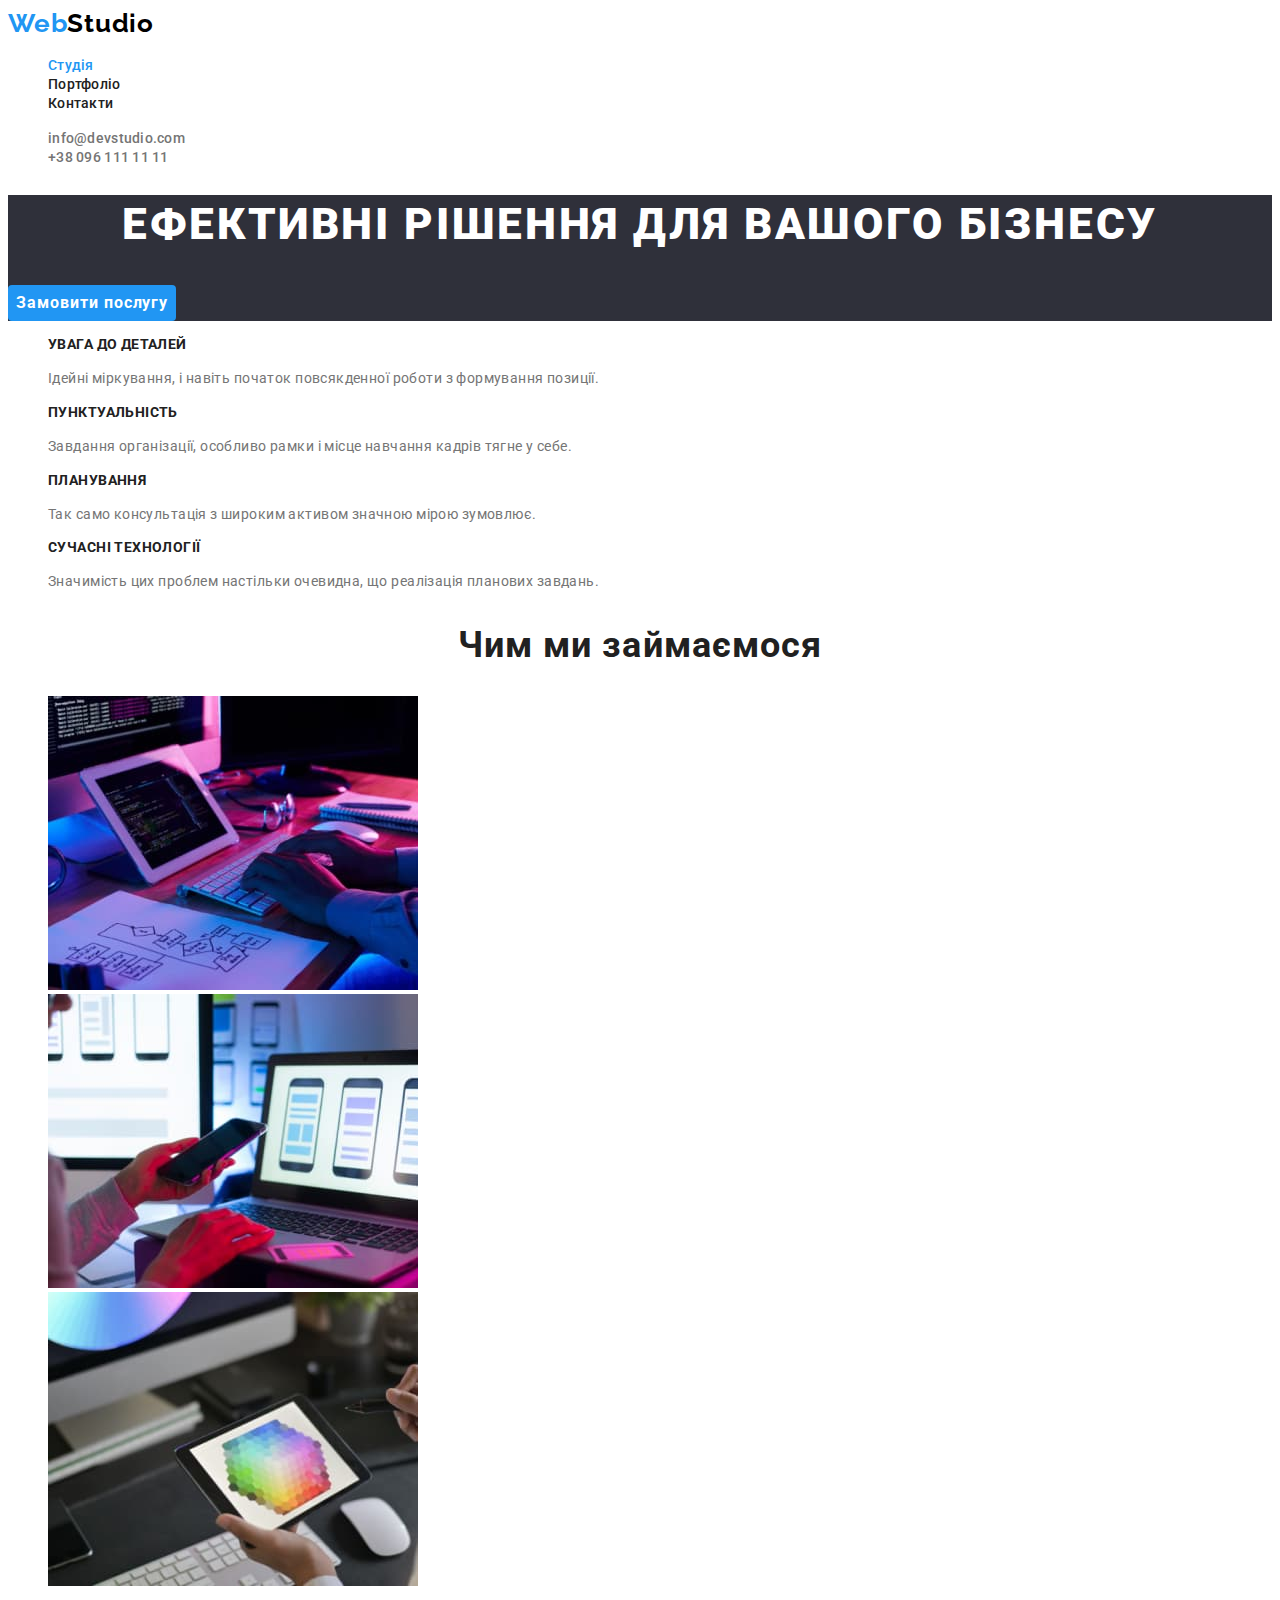
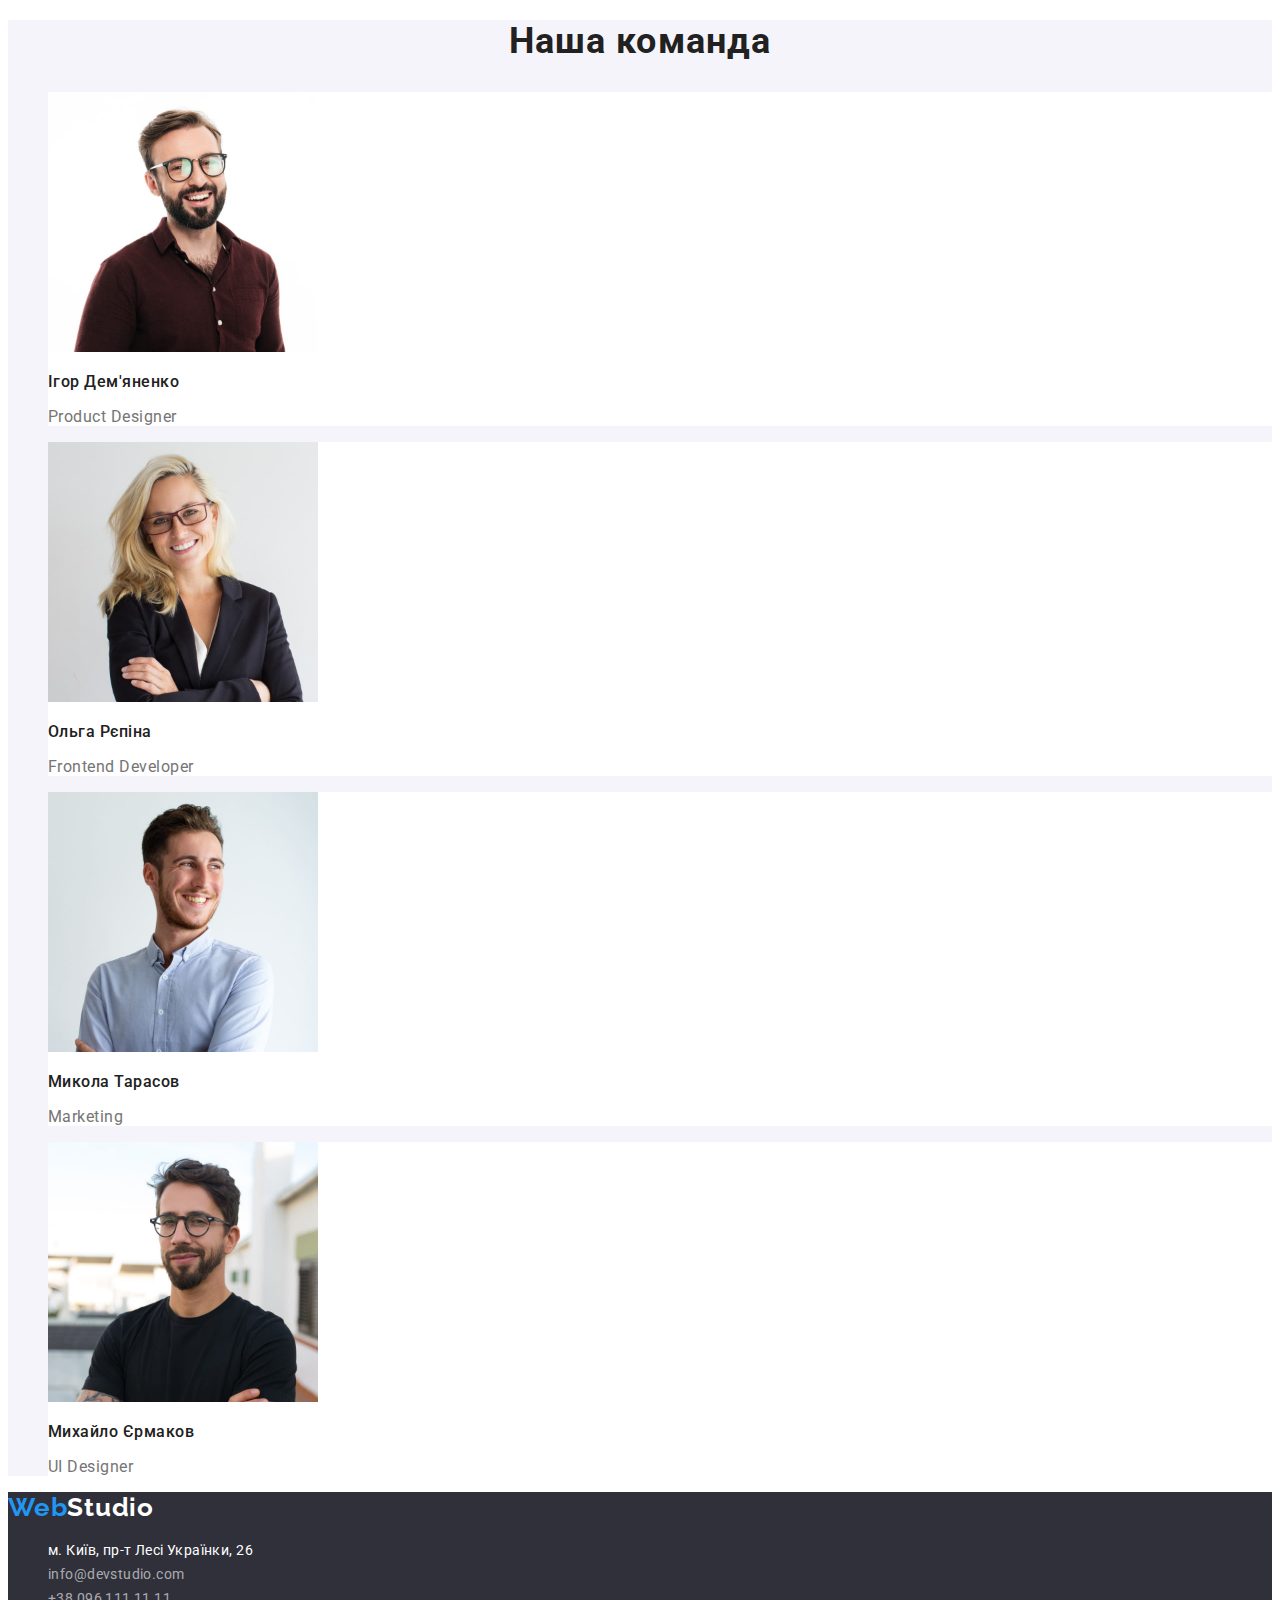
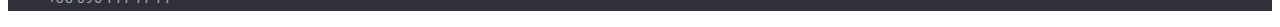
<file: index.html>
<!DOCTYPE html>
<html lang="uk">
  <head>
    <meta charset="UTF-8" />
    <meta http-equiv="X-UA-Compatible" content="IE=edge" />
    <meta name="viewport" content="width=device-width, initial-scale=1.0" />
    <title>Студія</title>
    <link
      href="https://fonts.googleapis.com/css2?family=Raleway:wght@700&family=Roboto:wght@400;500;700;900&display=swap"
      rel="stylesheet"
    />
    <link rel="stylesheet" href="./css/styles.css" />
  </head>
  <body>
    <header class="header">
      <nav>
        <a class="header-logo link" href=""
          ><span class="logo-web">Web</span>Studio</a
        >
        <ul class="header-list list">
          <li class="header-item">
            <a class="header-link link current" href="#">Студія</a>
          </li>
          <li class="header-item">
            <a class="header-link link" href="./portfolio.html">Портфоліо</a>
          </li>
          <li class="header-item">
            <a class="header-link link" href="#">Контакти</a>
          </li>
        </ul>
      </nav>
      <ul class="header-list list">
        <li>
          <a class="header-mail" href="mailto:info@devstudio.com"
            >info@devstudio.com</a
          >
        </li>
        <li>
          <a class="header-tel" href="tel:+380961111111">+38 096 111 11 11</a>
        </li>
      </ul>
    </header>
    <main>
      <section class="hero">
        <h1 class="hero-title">Ефективні рішення для вашого бізнесу</h1>
        <button type="button" class="hero-btn">Замовити послугу</button>
      </section>
      <section class="features">
        <h2 class="visually-hidden">Наші особливості</h2>
        <ul class="features-list list">
          <li class="features-item">
            <h3 class="features-item-title">УВАГА ДО ДЕТАЛЕЙ</h3>
            <p class="features-text">
              Ідейні міркування, і навіть початок повсякденної роботи з
              формування позиції.
            </p>
          </li>
          <li class="features-item">
            <h3 class="features-item-title">ПУНКТУАЛЬНІСТЬ</h3>
            <p class="features-text">
              Завдання організації, особливо рамки і місце навчання кадрів тягне
              у себе.
            </p>
          </li>
          <li class="features-item">
            <h3 class="features-item-title">ПЛАНУВАННЯ</h3>
            <p class="features-text">
              Так само консультація з широким активом значною мірою зумовлює.
            </p>
          </li>
          <li class="features-item">
            <h3 class="features-item-title">СУЧАСНІ ТЕХНОЛОГІЇ</h3>
            <p class="features-text">
              Значимість цих проблем настільки очевидна, що реалізація планових
              завдань.
            </p>
          </li>
        </ul>
      </section>
      <section class="services">
        <h2 class="services-title">Чим ми займаємося</h2>
        <ul class="services-list list">
          <li class="services-item">
            <img
              src="./images/1.jpg"
              alt="Планування проекту"
              width="370"
              height="294"
            />
          </li>
          <li class="services-item">
            <img
              src="./images/2.jpg"
              alt="Синхронізація з мобільним додатком"
              width="370"
              height="294"
            />
          </li>
          <li class="services-item">
            <img
              src="./images/3.jpg"
              alt="Кольорова палітра"
              width="370"
              height="294"
            />
          </li>
        </ul>
      </section>
      <section class="team">
        <h2 class="team-title">Наша команда</h2>
        <ul class="team-list list">
          <li class="team-member">
            <img
              src="./images/img1.jpg"
              alt="Ігор Дем'яненко"
              width="270"
              height="260"
            />
            <h3 class="team-member-name">Ігор Дем'яненко</h3>
            <p class="team-member-position">Product Designer</p>
          </li>
          <li class="team-member">
            <img
              src="./images/img2.jpg"
              alt="Ольга Рєпіна"
              width="270"
              height="260"
            />
            <h3 class="team-member-name">Ольга Рєпіна</h3>
            <p class="team-member-position">Frontend Developer</p>
          </li>
          <li class="team-member">
            <img
              src="images/img3.jpg"
              alt="Микола Тарасов"
              width="270"
              height="260"
            />
            <h3 class="team-member-name">Микола Тарасов</h3>
            <p class="team-member-position">Marketing</p>
          </li>
          <li class="team-member">
            <img
              src="./images/img4.jpg"
              alt="Михайло Єрмаков"
              width="270"
              height="260"
            />
            <h3 class="team-member-name">Михайло Єрмаков</h3>
            <p class="team-member-position">UI Designer</p>
          </li>
        </ul>
      </section>
    </main>
    <footer class="footer">
      <a class="footer-logo link" href="#"
        ><span class="logo-web">Web</span>Studio</a
      >
      <address>
        <ul class="footer-list list">
          <li class="adress">
            <a
              class="adress-item link"
              href="https://goo.gl/maps/mr3EMyMqfhv25Y5KA"
              rel="noreferrer noopener nofollow"
              >м. Київ, пр-т Лесі Українки, 26</a
            >
          </li>
          <li class="footer-item">
            <a
              class="footer-mail link"
              href="mailto:info@devstudio.com"
              target="_blank"
              >info@devstudio.com</a
            >
          </li>
          <li class="footer-item">
            <a class="footer-tel link" href="tel:+380961111111"
              >+38 096 111 11 11</a
            >
          </li>
        </ul>
      </address>
    </footer>
  </body>
</html>
</file>
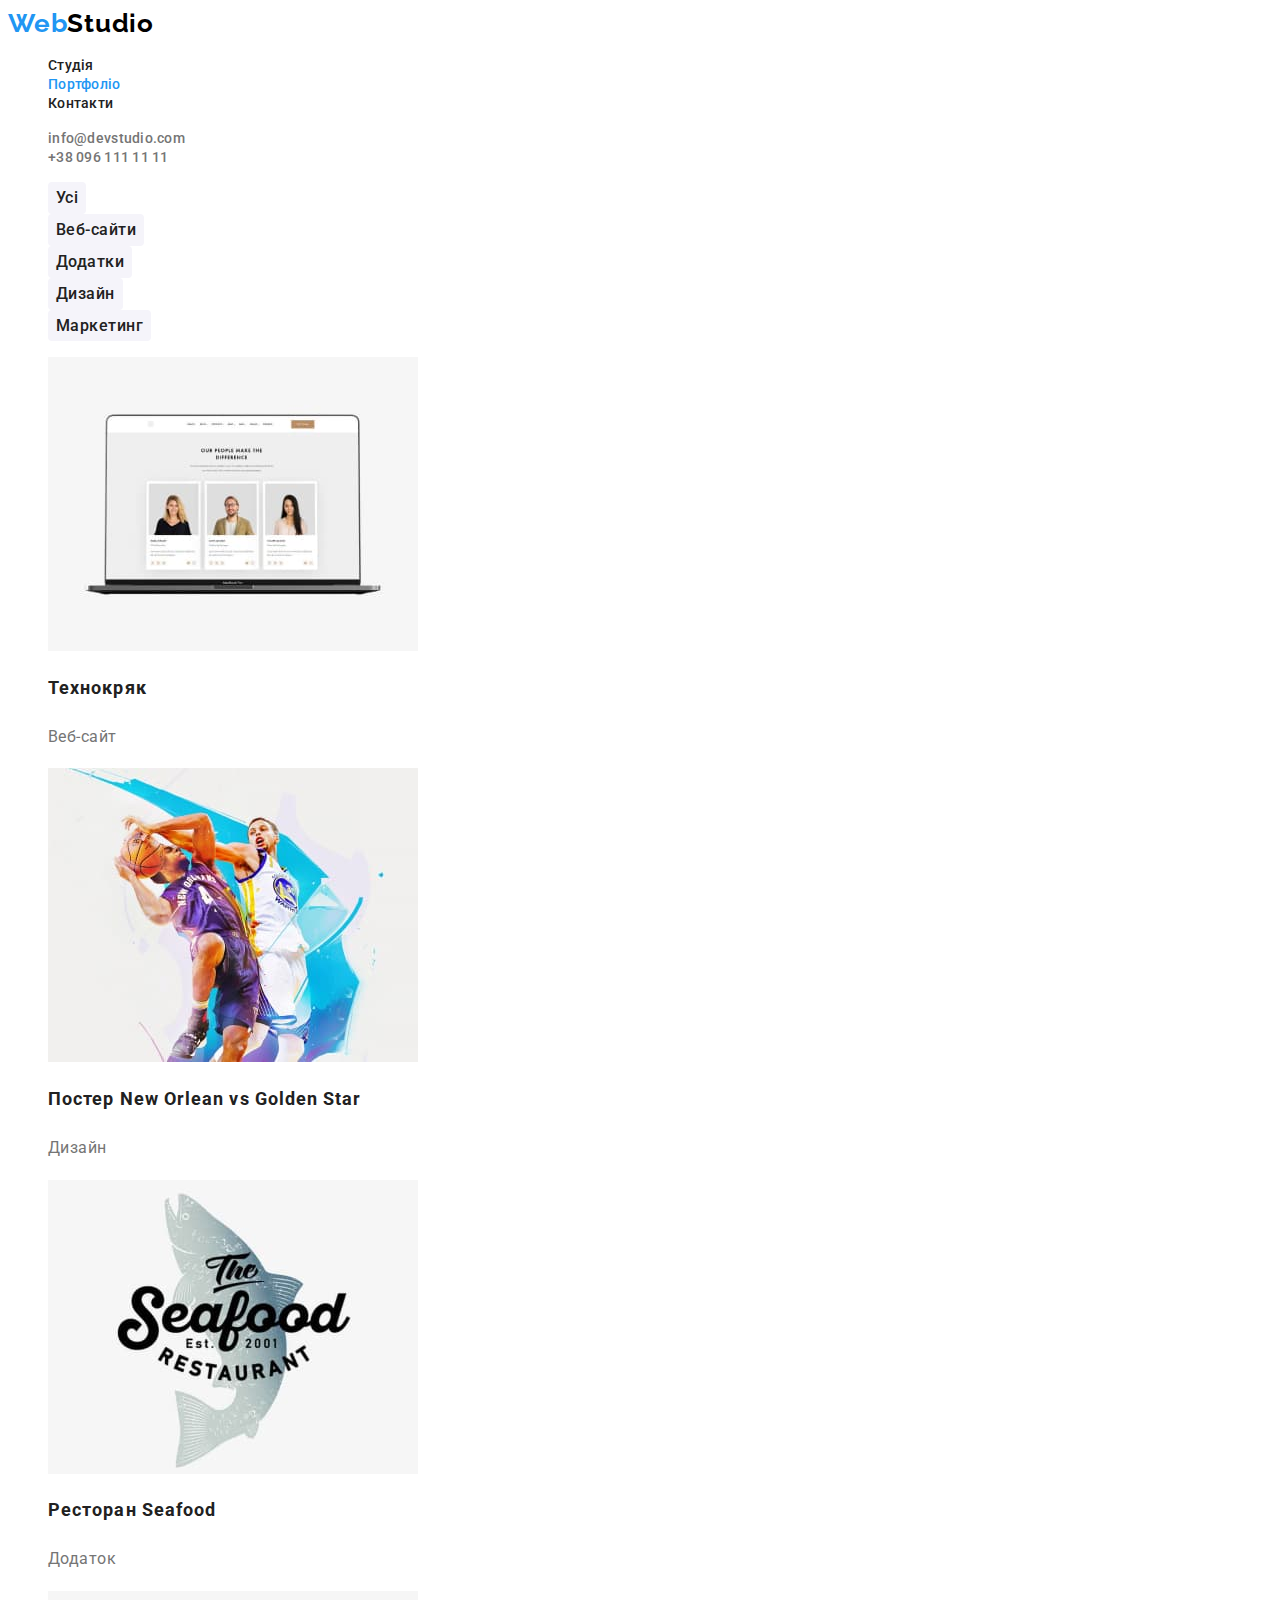
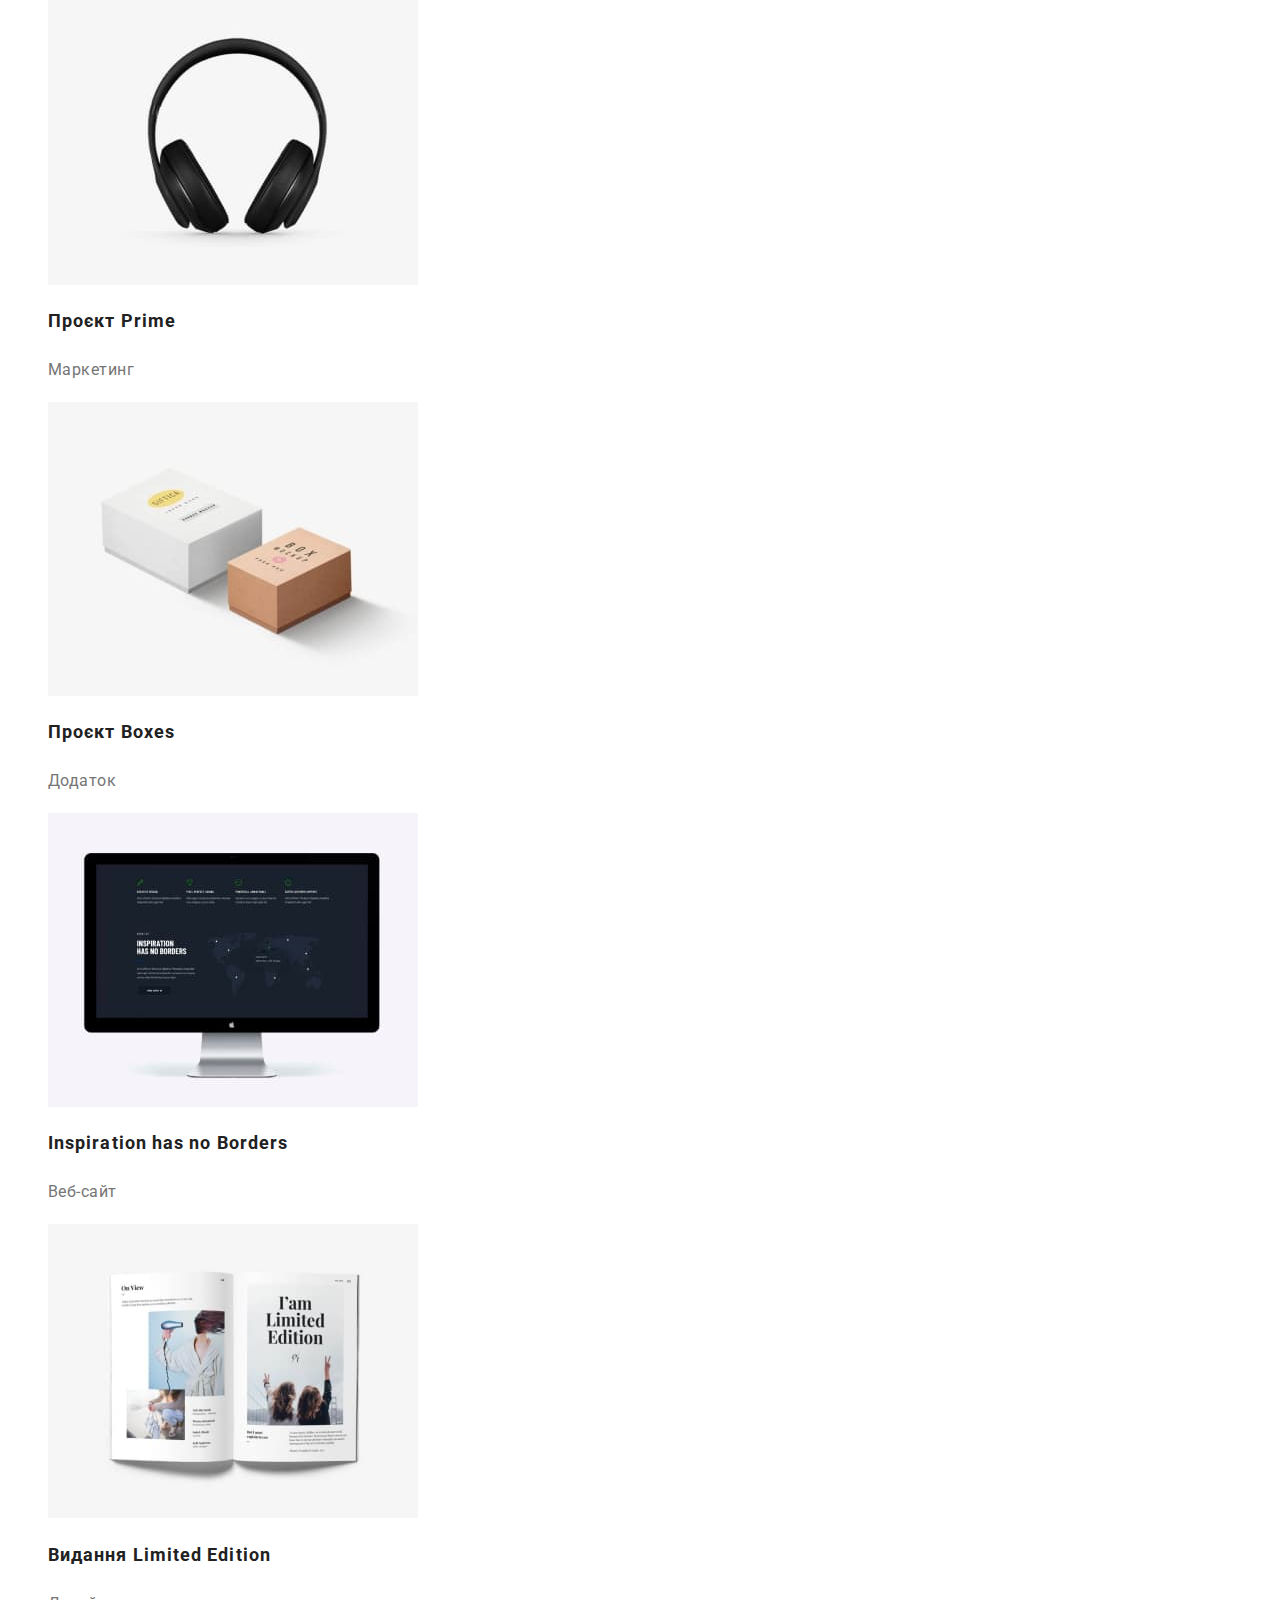
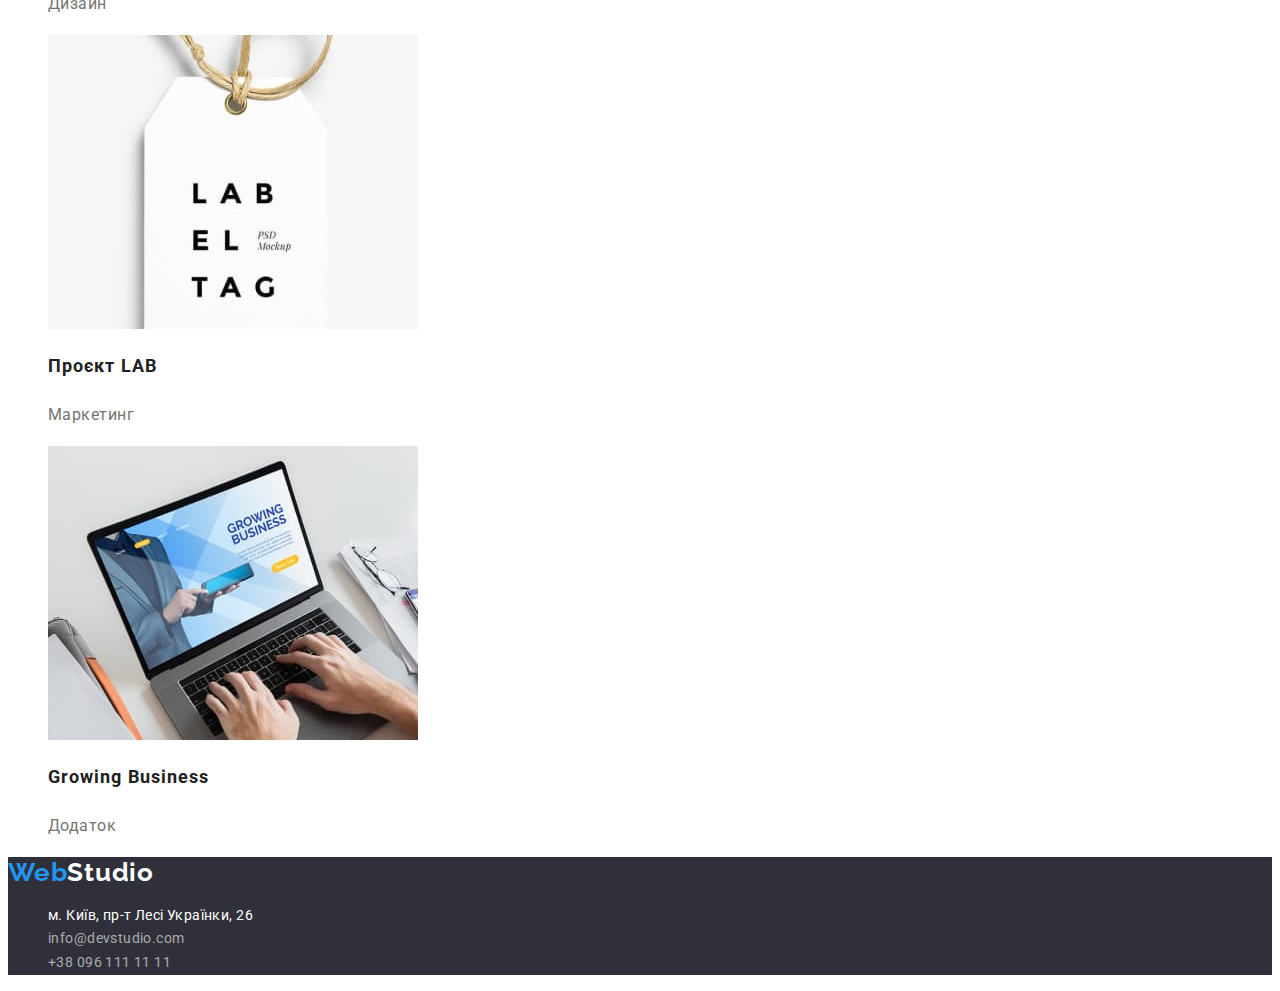
<file: portfolio.html>
<!DOCTYPE html>
<html lang="uk">
  <head>
    <meta charset="UTF-8" />
    <meta http-equiv="X-UA-Compatible" content="IE=edge" />
    <meta name="viewport" content="width=device-width, initial-scale=1.0" />
    <link
      href="https://fonts.googleapis.com/css2?family=Raleway:wght@700&family=Roboto:wght@400;500;700;900&display=swap"
      rel="stylesheet"
    />
    <link rel="stylesheet" href="./css/styles.css" />
    <title>Портфоліо</title>
  </head>
  <body>
    <header class="header">
      <nav>
        <a class="header-logo link" href=""
          ><span class="logo-web">Web</span>Studio</a
        >
        <ul class="header-list list">
          <li class="header-item">
            <a class="header-link link" href="./index.html">Студія</a>
          </li>
          <li class="header-item">
            <a class="header-link link current" href="./portfolio.html"
              >Портфоліо</a
            >
          </li>
          <li class="header-item">
            <a class="header-link link" href="#">Контакти</a>
          </li>
        </ul>
      </nav>
      <ul class="header-list list">
        <li>
          <a class="header-mail" href="mailto:info@devstudio.com"
            >info@devstudio.com</a
          >
        </li>
        <li>
          <a class="header-tel" href="tel:+380961111111">+38 096 111 11 11</a>
        </li>
      </ul>
    </header>
    <main>
      <h1 class="visually-hidden">Фільтр</h1>
      <ul class="filter-list list">
        <li><button type="button" class="filter-btn">Усі</button></li>
        <li><button type="button" class="filter-btn">Веб-сайти</button></li>
        <li><button type="button" class="filter-btn">Додатки</button></li>
        <li><button type="button" class="filter-btn">Дизайн</button></li>
        <li><button type="button" class="filter-btn">Маркетинг</button></li>
      </ul>
      <ul class="content-list list">
        <li class="content-item">
          <a class="link" href="#">
            <img
              src="./images/portfolio1.jpg"
              alt="Технокряк"
              width="370"
              height="294"
            />
            <h2 class="content-title">Технокряк</h2>
            <p class="content-text">Веб-сайт</p>
          </a>
        </li>
        <li class="content-item">
          <a class="link" href="#">
            <img
              src="./images/portfolio2.jpg"
              alt="Постер New Orlean vs Golden Star"
              width="370"
              height="294"
            />
            <h2 class="content-title">Постер New Orlean vs Golden Star</h2>
            <p class="content-text">Дизайн</p>
          </a>
        </li>
        <li class="content-item">
          <a class="link" href="#">
            <img
              src="./images/portfolio3.jpg"
              alt="Ресторан Seafood"
              width="370"
              height="294"
            />
            <h2 class="content-title">Ресторан Seafood</h2>
            <p class="content-text">Додаток</p>
          </a>
        </li>
        <li class="content-item">
          <a class="link" href="#">
            <img
              src="./images/portfolio4.jpg"
              alt="Проєкт Prime"
              width="370"
              height="294"
            />
            <h2 class="content-title">Проєкт Prime</h2>
            <p class="content-text">Маркетинг</p>
          </a>
        </li>
        <li class="content-item">
          <a class="link" href="#">
            <img
              src="./images/portfolio5.jpg"
              alt="Проєкт Boxes"
              width="370"
              height="294"
            />
            <h2 class="content-title">Проєкт Boxes</h2>
            <p class="content-text">Додаток</p>
          </a>
        </li>
        <li class="content-item">
          <a class="link" href="#">
            <img
              src="./images/portfolio6.jpg"
              alt="Inspiration has no Borders"
              width="370"
              height="294"
            />
            <h2 class="content-title">Inspiration has no Borders</h2>
            <p class="content-text">Веб-сайт</p>
          </a>
        </li>
        <li class="content-item">
          <a class="link" href="#">
            <img
              src="./images/portfolio7.jpg"
              alt="Видання Limited Edition"
              width="370"
              height="294"
            />
            <h2 class="content-title">Видання Limited Edition</h2>
            <p class="content-text">Дизайн</p>
          </a>
        </li>
        <li class="content-item">
          <a class="link" href="#">
            <img
              src="./images/portfolio8.jpg"
              alt="Проєкт LAB"
              width="370"
              height="294"
            />
            <h2 class="content-title">Проєкт LAB</h2>
            <p class="content-text">Маркетинг</p>
          </a>
        </li>
        <li class="content-item">
          <a class="link" href="#">
            <img
              src="./images/portfolio9.jpg"
              alt="Growing Business"
              width="370"
              height="294"
            />
            <h2 class="content-title">Growing Business</h2>
            <p class="content-text">Додаток</p>
          </a>
        </li>
      </ul>
    </main>
    <footer class="footer">
      <a class="footer-logo link" href="#"
        ><span class="logo-web">Web</span>Studio</a
      >
      <address>
        <ul class="footer-list list">
          <li class="adress">
            <a
              class="adress-item link"
              href="https://goo.gl/maps/mr3EMyMqfhv25Y5KA"
              rel="noreferrer noopener nofollow"
              >м. Київ, пр-т Лесі Українки, 26</a
            >
          </li>
          <li class="footer-item">
            <a
              class="footer-mail link"
              href="mailto:info@devstudio.com"
              target="_blank"
              >info@devstudio.com</a
            >
          </li>
          <li class="footer-item">
            <a class="footer-tel link" href="tel:+380961111111"
              >+38 096 111 11 11</a
            >
          </li>
        </ul>
      </address>
    </footer>
  </body>
</html>
</file>
<file: css/styles.css>
:root {
  --first-color: #ffffff;
  --second-color: #2196f3;
  --title-color: #212121;
  --text-color: #757575;
  --logo-color: #000000;
  --bgc: #2f303a;
  --contacts-color: rgba(255, 255, 255, 0.6);
  --filter-btn-bgc: #f5f4fa;
}

body {
  font-family: "Roboto", sans-serif;
  background-color: var(--first-color);
  color: var(--text-color);
}

.list {
  list-style: none;
}
.link {
  text-decoration: none;
}
.header-list .header-link.current {
  color: var(--second-color);
}

.header-logo {
  font-family: "Raleway";
  font-weight: 700;
  font-size: 26px;
  line-height: 1.19;
  letter-spacing: 0.03em;
  color: var(--logo-color);
}

.logo-web {
  font-family: "Raleway";
  font-weight: 700;
  font-size: 26px;
  line-height: 1.19;
  letter-spacing: 0.03em;
  color: var(--second-color);
}

.header-link {
  font-weight: 500;
  font-size: 14px;
  line-height: 1.14;
  letter-spacing: 0.02em;
  color: var(--title-color);
}

.header-link:hover,
.header-link:focus {
  color: var(--second-color);
}

.header-tel {
  font-weight: 500;
  font-size: 14px;
  line-height: 1.14;
  letter-spacing: 0.02em;
  color: var(--text-color);
  text-decoration: none;
}

.header-mail {
  font-weight: 500;
  font-size: 14px;
  line-height: 1.14;
  letter-spacing: 0.02em;
  color: var(--text-color);
  text-decoration: none;
}

.header-mail:hover,
.header-mail:focus {
  color: var(--second-color);
}

.header-tel:hover,
.header-tel:focus {
  color: var(--second-color);
}

.hero-title {
  font-weight: 900;
  font-size: 44px;
  line-height: 1.36;
  text-align: center;
  letter-spacing: 0.06em;
  text-transform: uppercase;
  color: var(--first-color);
}

.hero-btn {
  font-family: inherit;
  font-weight: 700;
  font-size: 16px;
  line-height: 1.88;
  border-color: transparent;
  border-radius: 4px;
  text-align: center;
  letter-spacing: 0.06em;
  color: var(--first-color);
  background-color: var(--second-color);
  cursor: pointer;
}

.hero-btn:hover,
.hero-btn:focus {
  background-color: #188ce8;
}

.hero {
  background-color: var(--bgc);
}
.visually-hidden {
  position: absolute;
  white-space: nowrap;
  width: 1px;
  height: 1px;
  overflow: hidden;
  border: 0;
  padding: 0;
  clip: rect(0 0 0 0);
  clip-path: inset(50%);
  margin: -1px;
}

.features-item-title {
  font-weight: 700;
  font-size: 14px;
  line-height: 1.14;
  letter-spacing: 0.03em;
  text-transform: uppercase;
  color: var(--title-color);
}

.features-text {
  font-size: 14px;
  line-height: 1.71;
  letter-spacing: 0.03em;
}

.services-title {
  font-weight: 700;
  font-size: 36px;
  line-height: 1.17;
  text-align: center;
  letter-spacing: 0.03em;
  color: var(--title-color);
}

.team {
  background-color: var(--filter-btn-bgc);
}

.team-title {
  font-weight: 700;
  font-size: 36px;
  line-height: 1.17;
  text-align: center;
  letter-spacing: 0.03em;
  color: var(--title-color);
}

.team-member {
  background-color: var(--first-color);
}

.team-member-name {
  font-weight: 500;
  font-size: 16px;
  line-height: 1.19;
  letter-spacing: 0.03em;
  color: var(--title-color);
}

.team-member-position {
  font-size: 16px;
  line-height: 1.19;
  letter-spacing: 0.03em;
}

.footer {
  background-color: var(--bgc);
}

.footer-logo {
  font-family: "Raleway";
  font-weight: 700;
  font-size: 26px;
  line-height: 1.19;
  letter-spacing: 0.03em;
  color: var(--first-color);
}

.adress-item {
  font-style: normal;
  font-size: 14px;
  line-height: 1.71;
  letter-spacing: 0.03em;
  color: var(--first-color);
}

.adress-item:hover,
.adress-item:focus {
  color: var(--second-color);
}

.footer-mail,
.footer-tel {
  font-style: normal;
  font-size: 14px;
  line-height: 1.71;
  letter-spacing: 0.03em;
  color: var(--contacts-color);
}

.footer-mail:hover,
.footer-mail:focus {
  color: var(--second-color);
}

.footer-tel:hover,
.footer-tel:focus {
  color: var(--second-color);
}

.filter-btn {
  font-family: inherit;
  font-weight: 500;
  font-size: 16px;
  line-height: 1.62;
  text-align: center;
  letter-spacing: 0.03em;
  color: var(--title-color);
  background-color: var(--filter-btn-bgc);
  cursor: pointer;
  border-color: transparent;
  border-radius: 4px;
}

.filter-btn:hover,
.filter-btn:focus {
  background-color: var(--second-color);
  color: var(--first-color);
}

.content-title {
  font-weight: 700;
  font-size: 18px;
  line-height: 2;
  letter-spacing: 0.06em;
  color: var(--title-color);
}

.content-text {
  font-size: 16px;
  line-height: 1.88;
  letter-spacing: 0.03em;
  color: var(--text-color);
}
</file>
